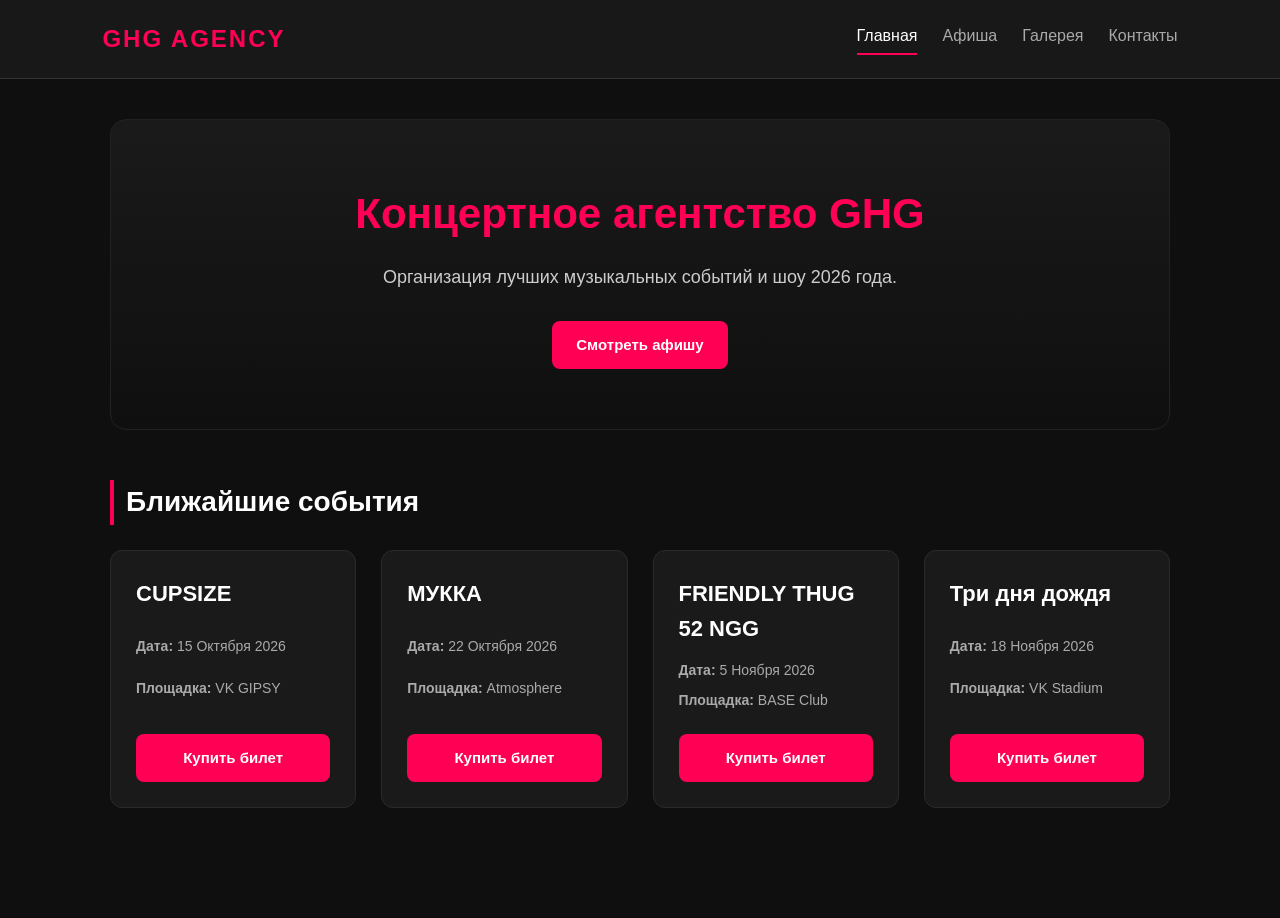
<file: index.html>
<!DOCTYPE html>
<html lang="ru">
<head>
    <meta charset="UTF-8">
    <meta name="viewport" content="width=device-width, initial-scale=1.0">
    <title>GHG | Концертное агентство</title>
    <link rel="stylesheet" href="style.css">
</head>
<body>
    <header class="header">
        <div class="logo">GHG AGENCY</div>
        <nav class="menu">
            <a href="index.html" class="active">Главная</a>
            <a href="catalog.html">Афиша</a>
            <a href="gallery.html">Галерея</a>
            <a href="contacts.html">Контакты</a>
        </nav>
    </header>

    <main class="container">
        <section class="hero">
            <h1>Концертное агентство GHG</h1>
            <p>Организация лучших музыкальных событий и шоу 2026 года.</p>
            <a href="catalog.html" class="button">Смотреть афишу</a>
        </section>

        <h2>Ближайшие события</h2>
        <div class="cards-grid">
            <div class="card">
                <h3>CUPSIZE</h3>
                <p><strong>Дата:</strong> 15 Октября 2026</p>
                <p><strong>Площадка:</strong> VK GIPSY</p>
                <a href="buy_cup.html" class="button">Купить билет</a>
            </div>
            <div class="card">
                <h3>МУККА</h3>
                <p><strong>Дата:</strong> 22 Октября 2026</p>
                <p><strong>Площадка:</strong> Atmosphere</p>
                <a href="buy_mukka.html" class="button">Купить билет</a>
            </div>
            <div class="card">
                <h3>FRIENDLY THUG 52 NGG</h3>
                <p><strong>Дата:</strong> 5 Ноября 2026</p>
                <p><strong>Площадка:</strong> BASE Club</p>
                <a href="buy_thug.html" class="button">Купить билет</a>
            </div>
            <div class="card">
                <h3>Три дня дождя</h3>
                <p><strong>Дата:</strong> 18 Ноября 2026</p>
                <p><strong>Площадка:</strong> VK Stadium</p>
                <a href="buy_tri.html" class="button">Купить билет</a>
            </div>
        </div>
    </main>
</body>
</html>
</file>
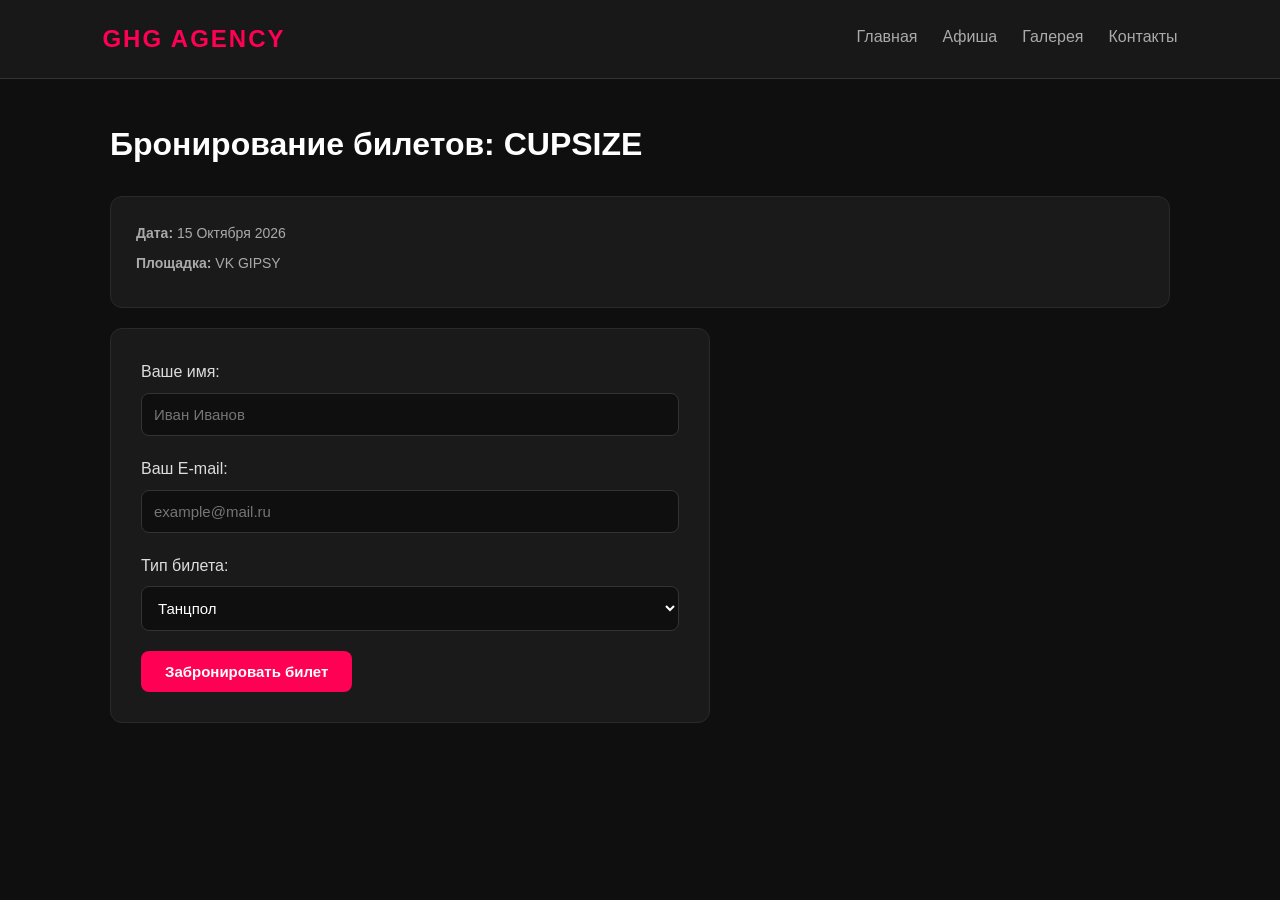
<file: buy_cup.html>
<!DOCTYPE html>
<html lang="ru">
<head>
    <meta charset="UTF-8">
    <meta name="viewport" content="width=device-width, initial-scale=1.0">
    <title>GHG | Билеты на CUPSIZE</title>
    <link rel="stylesheet" href="style.css">
</head>
<body>
    <header class="header">
        <div class="logo">GHG AGENCY</div>
        <nav class="menu">
            <a href="index.html">Главная</a>
            <a href="catalog.html">Афиша</a>
            <a href="gallery.html">Галерея</a>
            <a href="contacts.html">Контакты</a>
        </nav>
    </header>

    <main class="container">
        <h1>Бронирование билетов: CUPSIZE</h1>
        <div class="card">
            <p><strong>Дата:</strong> 15 Октября 2026</p>
            <p><strong>Площадка:</strong> VK GIPSY</p>
        </div>

        <form action="https://formspree.io/f/xrednzzg" method="POST" class="form">
            <input type="hidden" name="artist" value="CUPSIZE">

            <label for="name">Ваше имя:</label>
            <input type="text" id="name" name="name" required placeholder="Иван Иванов">

            <label for="email">Ваш E-mail:</label>
            <input type="email" id="email" name="email" required placeholder="example@mail.ru">

            <label for="ticket_type">Тип билета:</label>
            <select id="ticket_type" name="ticket_type" required>
                <option value="dancefloor">Танцпол</option>
                <option value="fan">Фан-зона</option>
                <option value="vip">VIP стол</option>
            </select>

            <button type="submit" class="button">Забронировать билет</button>
        </form>
    </main>
</body>
</html>
</file>
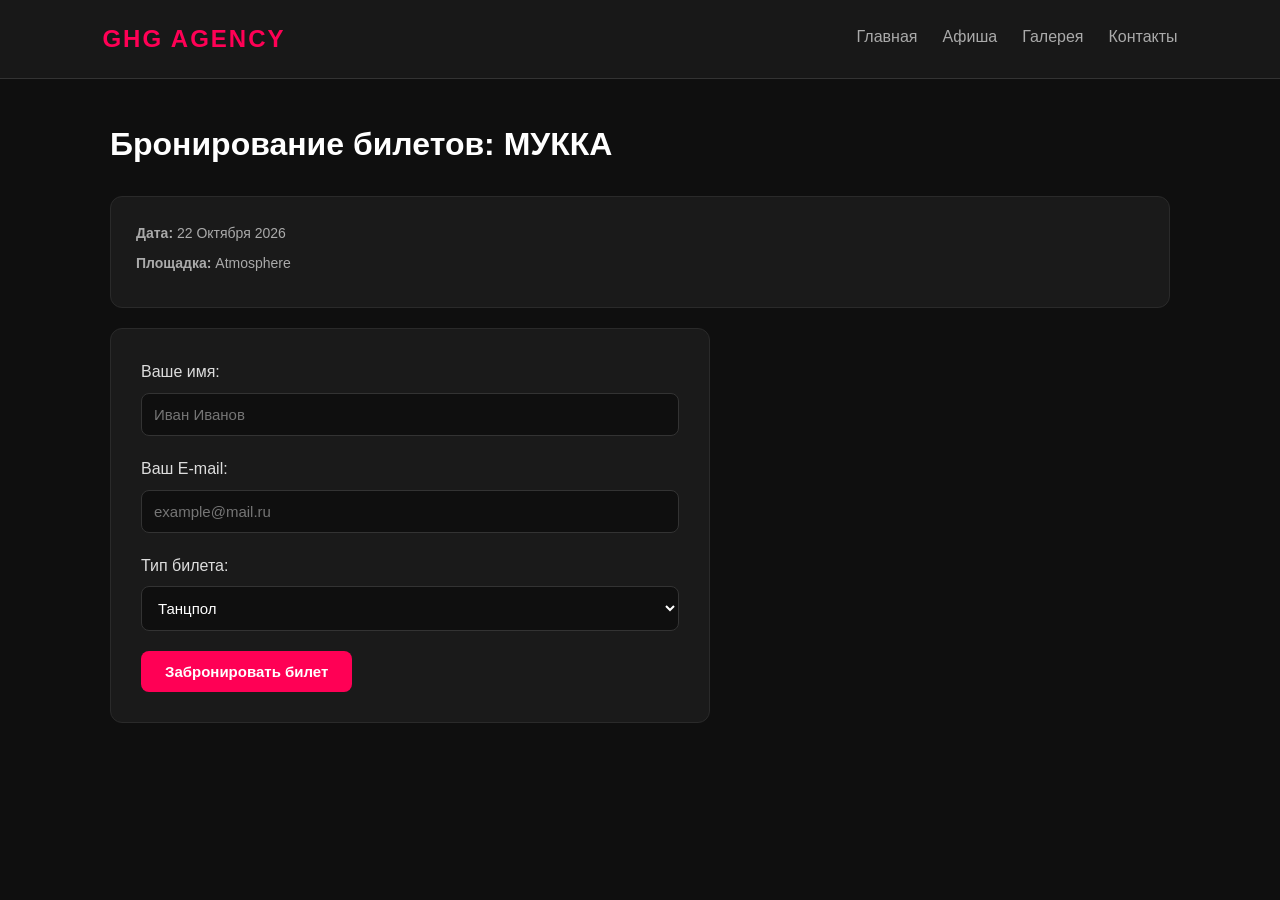
<file: buy_mukka.html>
<!DOCTYPE html>
<html lang="ru">
<head>
    <meta charset="UTF-8">
    <meta name="viewport" content="width=device-width, initial-scale=1.0">
    <title>GHG | Билеты на МУККА</title>
    <link rel="stylesheet" href="style.css">
</head>
<body>
    <header class="header">
        <div class="logo">GHG AGENCY</div>
        <nav class="menu">
            <a href="index.html">Главная</a>
            <a href="catalog.html">Афиша</a>
            <a href="gallery.html">Галерея</a>
            <a href="contacts.html">Контакты</a>
        </nav>
    </header>

    <main class="container">
        <h1>Бронирование билетов: МУККА</h1>
        <div class="card">
            <p><strong>Дата:</strong> 22 Октября 2026</p>
            <p><strong>Площадка:</strong> Atmosphere</p>
        </div>

        <form action="https://formspree.io/f/xrednzzg" method="POST" class="form">
            <input type="hidden" name="artist" value="МУККА">

            <label for="name">Ваше имя:</label>
            <input type="text" id="name" name="name" required placeholder="Иван Иванов">

            <label for="email">Ваш E-mail:</label>
            <input type="email" id="email" name="email" required placeholder="example@mail.ru">

            <label for="ticket_type">Тип билета:</label>
            <select id="ticket_type" name="ticket_type" required>
                <option value="dancefloor">Танцпол</option>
                <option value="fan">Фан-зона</option>
                <option value="vip">VIP стол</option>
            </select>

            <button type="submit" class="button">Забронировать билет</button>
        </form>
    </main>
</body>
</html>
</file>
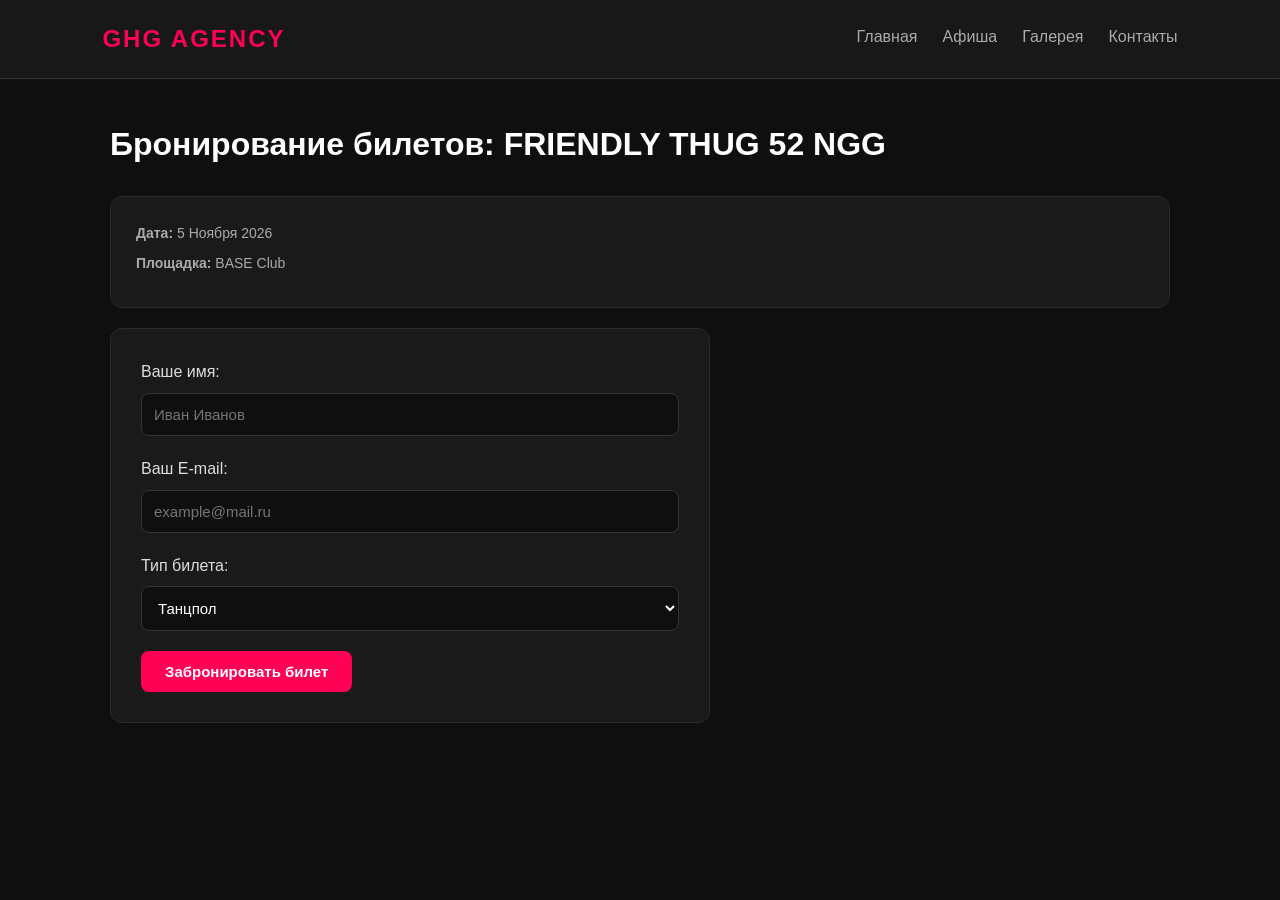
<file: buy_thug.html>
<!DOCTYPE html>
<html lang="ru">
<head>
    <meta charset="UTF-8">
    <meta name="viewport" content="width=device-width, initial-scale=1.0">
    <title>GHG | Билеты на FRIENDLY THUG 52 NGG</title>
    <link rel="stylesheet" href="style.css">
</head>
<body>
    <header class="header">
        <div class="logo">GHG AGENCY</div>
        <nav class="menu">
            <a href="index.html">Главная</a>
            <a href="catalog.html">Афиша</a>
            <a href="gallery.html">Галерея</a>
            <a href="contacts.html">Контакты</a>
        </nav>
    </header>

    <main class="container">
        <h1>Бронирование билетов: FRIENDLY THUG 52 NGG</h1>
        <div class="card">
            <p><strong>Дата:</strong> 5 Ноября 2026</p>
            <p><strong>Площадка:</strong> BASE Club</p>
        </div>

        <form action="https://formspree.io/f/xrednzzg" method="POST" class="form">
            <input type="hidden" name="artist" value="FRIENDLY THUG 52 NGG">

            <label for="name">Ваше имя:</label>
            <input type="text" id="name" name="name" required placeholder="Иван Иванов">

            <label for="email">Ваш E-mail:</label>
            <input type="email" id="email" name="email" required placeholder="example@mail.ru">

            <label for="ticket_type">Тип билета:</label>
            <select id="ticket_type" name="ticket_type" required>
                <option value="dancefloor">Танцпол</option>
                <option value="fan">Фан-зона</option>
                <option value="vip">VIP стол</option>
            </select>

            <button type="submit" class="button">Забронировать билет</button>
        </form>
    </main>
</body>
</html>
</file>
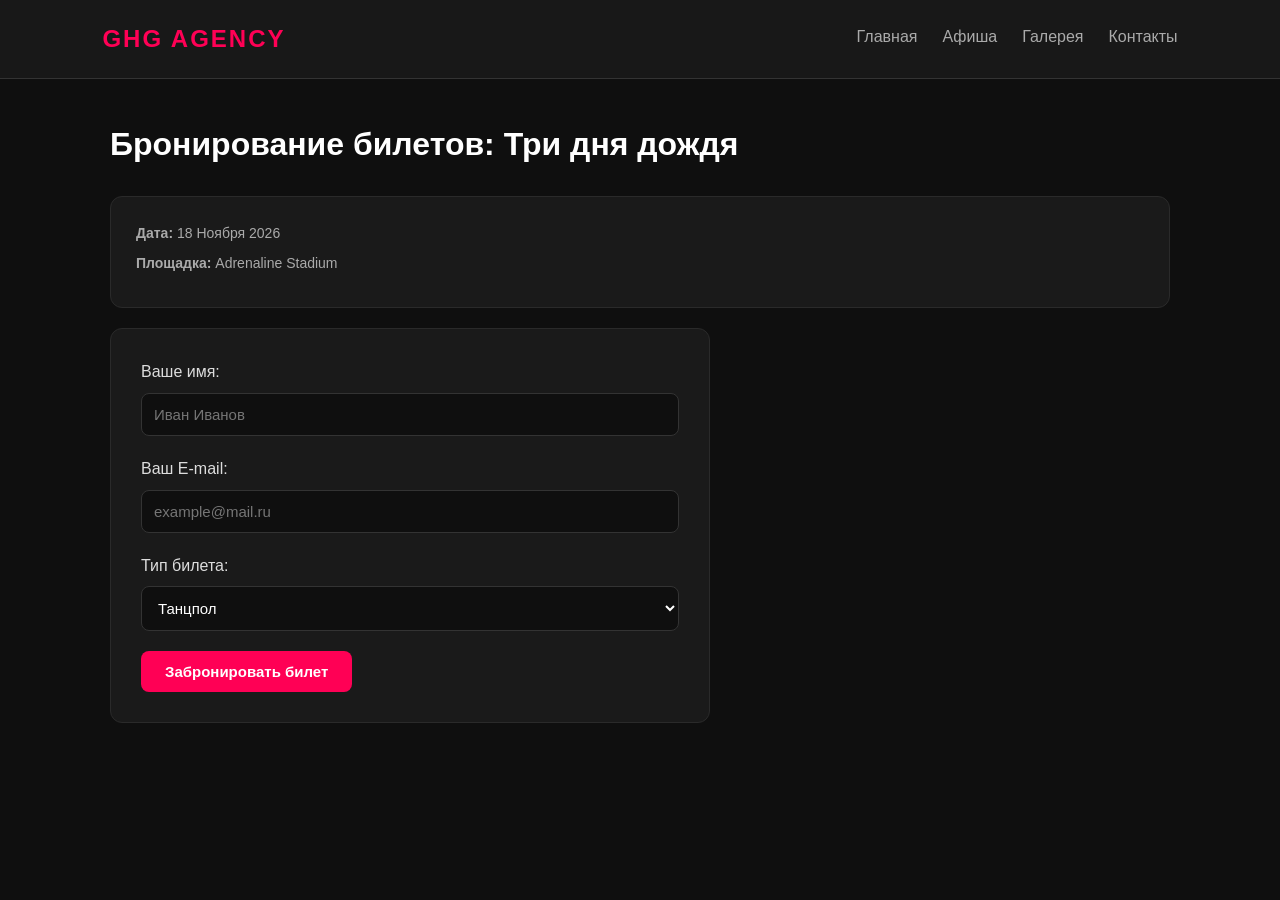
<file: buy_tri.html>
<!DOCTYPE html>
<html lang="ru">
<head>
    <meta charset="UTF-8">
    <meta name="viewport" content="width=device-width, initial-scale=1.0">
    <title>GHG | Билеты на Три дня дождя</title>
    <link rel="stylesheet" href="style.css">
</head>
<body>
    <header class="header">
        <div class="logo">GHG AGENCY</div>
        <nav class="menu">
            <a href="index.html">Главная</a>
            <a href="catalog.html">Афиша</a>
            <a href="gallery.html">Галерея</a>
            <a href="contacts.html">Контакты</a>
        </nav>
    </header>

    <main class="container">
        <h1>Бронирование билетов: Три дня дождя</h1>
        <div class="card">
            <p><strong>Дата:</strong> 18 Ноября 2026</p>
            <p><strong>Площадка:</strong> Adrenaline Stadium</p>
        </div>

        <form action="https://formspree.io/f/xrednzzg" method="POST" class="form">
            <input type="hidden" name="artist" value="Три дня дождя">

            <label for="name">Ваше имя:</label>
            <input type="text" id="name" name="name" required placeholder="Иван Иванов">

            <label for="email">Ваш E-mail:</label>
            <input type="email" id="email" name="email" required placeholder="example@mail.ru">

            <label for="ticket_type">Тип билета:</label>
            <select id="ticket_type" name="ticket_type" required>
                <option value="dancefloor">Танцпол</option>
                <option value="fan">Фан-зона</option>
                <option value="vip">VIP стол</option>
            </select>

            <button type="submit" class="button">Забронировать билет</button>
        </form>
    </main>
</body>
</html>
</file>
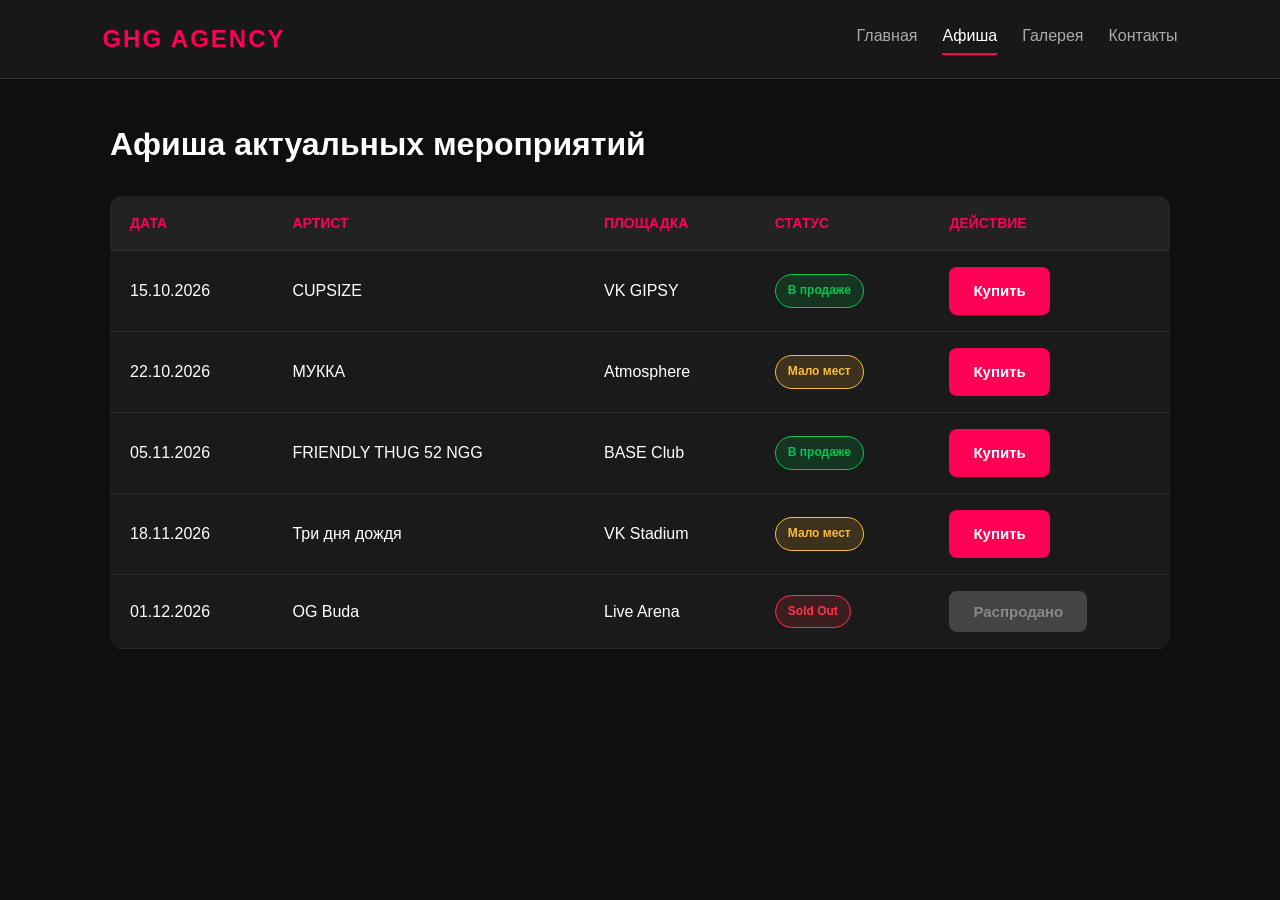
<file: catalog.html>
<!DOCTYPE html>
<html lang="ru">
<head>
    <meta charset="UTF-8">
    <meta name="viewport" content="width=device-width, initial-scale=1.0">
    <title>GHG | Афиша концертов</title>
    <link rel="stylesheet" href="style.css">
</head>
<body>
    <header class="header">
        <div class="logo">GHG AGENCY</div>
        <nav class="menu">
            <a href="index.html">Главная</a>
            <a href="catalog.html" class="active">Афиша</a>
            <a href="gallery.html">Галерея</a>
            <a href="contacts.html">Контакты</a>
        </nav>
    </header>

    <main class="container">
        <h1>Афиша актуальных мероприятий</h1>
        <table class="schedule-table">
            <thead>
                <tr>
                    <th>Дата</th>
                    <th>Артист</th>
                    <th>Площадка</th>
                    <th>Статус</th>
                    <th>Действие</th>
                </tr>
            </thead>
            <tbody>
                <tr>
                    <td>15.10.2026</td>
                    <td>CUPSIZE</td>
                    <td>VK GIPSY</td>
                    <td><span class="status-pill open">В продаже</span></td>
                    <td><a href="buy_cup.html" class="button">Купить</a></td>
                </tr>
                <tr>
                    <td>22.10.2026</td>
                    <td>МУККА</td>
                    <td>Atmosphere</td>
                    <td><span class="status-pill few">Мало мест</span></td>
                    <td><a href="buy_mukka.html" class="button">Купить</a></td>
                </tr>
                <tr>
                    <td>05.11.2026</td>
                    <td>FRIENDLY THUG 52 NGG</td>
                    <td>BASE Club</td>
                    <td><span class="status-pill open">В продаже</span></td>
                    <td><a href="buy_thug.html" class="button">Купить</a></td>
                </tr>
                <tr>
                    <td>18.11.2026</td>
                    <td>Три дня дождя</td>
                    <td>VK Stadium</td>
                    <td><span class="status-pill few">Мало мест</span></td>
                    <td><a href="buy_tri.html" class="button">Купить</a></td>
                </tr>
                <tr>
                    <td>01.12.2026</td>
                    <td>OG Buda</td>
                    <td>Live Arena</td>
                    <td><span class="status-pill sold">Sold Out</span></td>
                    <td><button class="button" disabled>Распродано</button></td>
                </tr>
            </tbody>
        </table>
    </main>
</body>
</html>
</file>
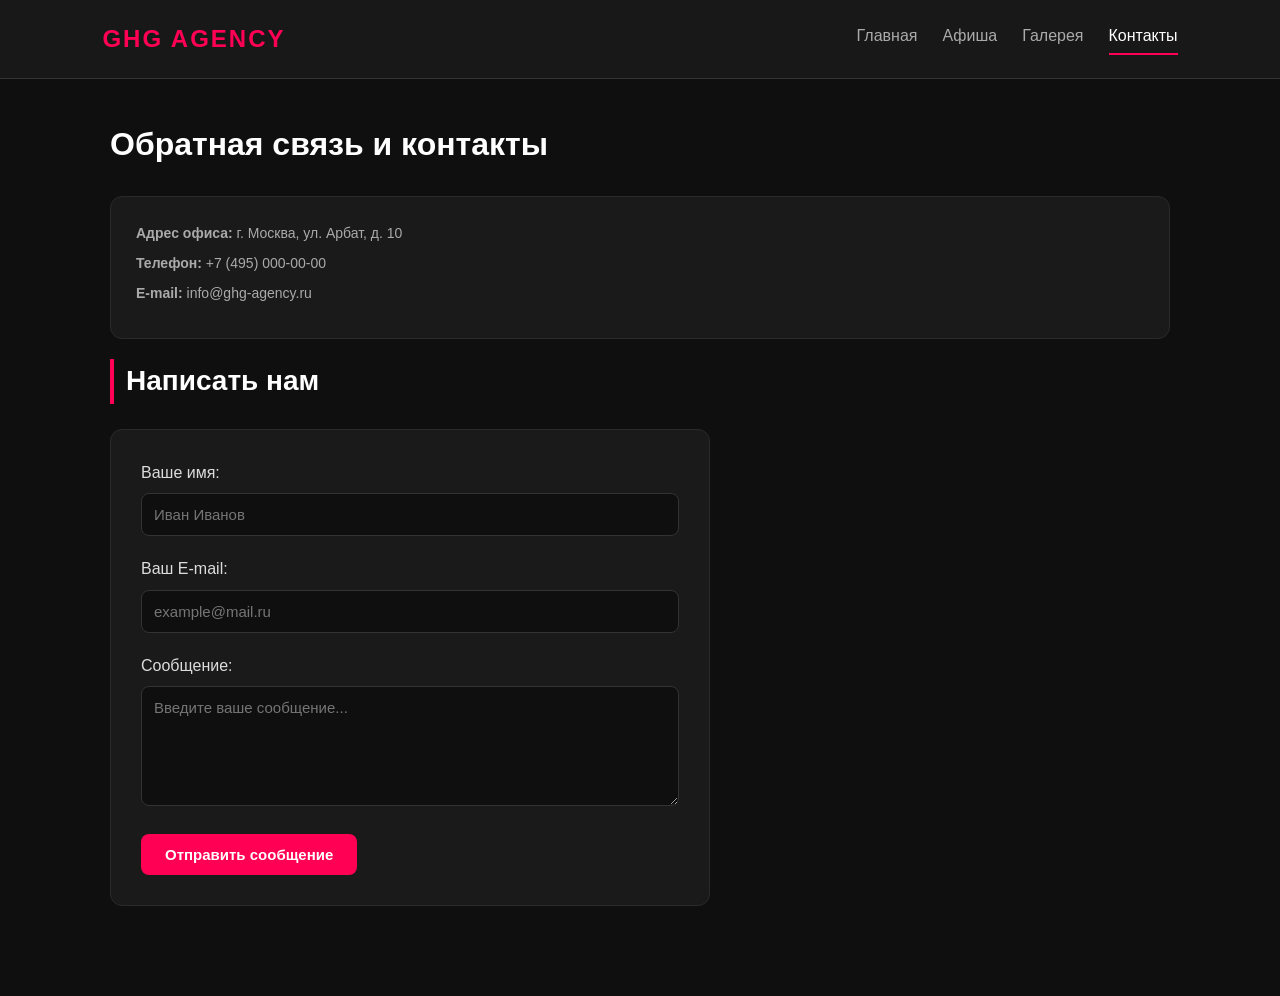
<file: contacts.html>
<!DOCTYPE html>
<html lang="ru">
<head>
    <meta charset="UTF-8">
    <meta name="viewport" content="width=device-width, initial-scale=1.0">
    <title>GHG | Контакты</title>
    <link rel="stylesheet" href="style.css">
</head>
<body>
    <header class="header">
        <div class="logo">GHG AGENCY</div>
        <nav class="menu">
            <a href="index.html">Главная</a>
            <a href="catalog.html">Афиша</a>
            <a href="gallery.html">Галерея</a>
            <a href="contacts.html" class="active">Контакты</a>
        </nav>
    </header>

    <main class="container">
        <h1>Обратная связь и контакты</h1>
        <div class="card">
            <p><strong>Адрес офиса:</strong> г. Москва, ул. Арбат, д. 10</p>
            <p><strong>Телефон:</strong> +7 (495) 000-00-00</p>
            <p><strong>E-mail:</strong> info@ghg-agency.ru</p>
        </div>

        <h2>Написать нам</h2>
        <form action="https://formspree.io/f/xrednzzg" method="POST" class="form">
            <label for="name">Ваше имя:</label>
            <input type="text" id="name" name="name" required placeholder="Иван Иванов">

            <label for="email">Ваш E-mail:</label>
            <input type="email" id="email" name="email" required placeholder="example@mail.ru">

            <label for="message">Сообщение:</label>
            <textarea id="message" name="message" required placeholder="Введите ваше сообщение..."></textarea>

            <button type="submit" class="button">Отправить сообщение</button>
        </form>
    </main>
</body>
</html>
</file>
<file: style.css>
* {
    margin: 0;
    padding: 0;
    box-sizing: border-box;
}

body {
    font-family: 'Inter', -apple-system, BlinkMacSystemFont, "Segoe UI", Roboto, sans-serif;
    background-color: #0f0f0f;
    color: #ffffff;
    line-height: 1.6;
    padding-bottom: 50px;
}

a {
    color: inherit;
    text-decoration: none;
}

.header {
    position: sticky;
    top: 0;
    z-index: 1000;
    display: flex;
    justify-content: space-between;
    align-items: center;
    padding: 20px 8%;
    background-color: rgba(26, 26, 26, 0.95);
    backdrop-filter: blur(10px);
    border-bottom: 1px solid #333333;
}

.logo {
    font-size: 24px;
    font-weight: 900;
    letter-spacing: 2px;
    color: #ff0055;
    text-transform: uppercase;
}

.menu {
    display: flex;
    gap: 25px;
}

.menu a {
    font-size: 16px;
    font-weight: 500;
    color: #aaaaaa;
    transition: all 0.3s ease;
    padding-bottom: 5px;
}

.menu a:hover,
.menu a.active {
    color: #ffffff;
    border-bottom: 2px solid #ff0055;
}

.container {
    max-width: 1100px;
    margin: 40px auto;
    padding: 0 20px;
}

.hero {
    text-align: center;
    padding: 60px 20px;
    background: linear-gradient(180deg, #1a1a1a 0%, #0f0f0f 100%);
    border-radius: 16px;
    border: 1px solid #222222;
    margin-bottom: 50px;
}

.hero h1 {
    font-size: 42px;
    color: #ff0055;
    margin-bottom: 15px;
}

.hero p {
    font-size: 18px;
    color: #cccccc;
    margin-bottom: 30px;
}

h1, h2 {
    margin-bottom: 25px;
    font-weight: 700;
}

h2 {
    font-size: 28px;
    border-left: 4px solid #ff0055;
    padding-left: 12px;
}

.button {
    display: inline-block;
    padding: 12px 24px;
    background-color: #ff0055;
    color: #ffffff;
    font-weight: 600;
    font-size: 15px;
    border: none;
    border-radius: 8px;
    cursor: pointer;
    transition: all 0.3s ease;
    text-align: center;
}

.button:hover {
    background-color: #e0004c;
    transform: translateY(-2px);
    box-shadow: 0 5px 15px rgba(255, 0, 85, 0.4);
}

.button:disabled {
    background-color: #444444;
    color: #888888;
    cursor: not-allowed;
    transform: none;
    box-shadow: none;
}

.cards-grid {
    display: grid;
    grid-template-columns: repeat(auto-fit, minmax(240px, 1fr));
    gap: 25px;
    margin-bottom: 40px;
}

.card {
    background-color: #1a1a1a;
    padding: 25px;
    border-radius: 12px;
    border: 1px solid #2a2a2a;
    transition: all 0.4s ease;
    display: flex;
    flex-direction: column;
    justify-content: space-between;
    margin-bottom: 20px;
}

.card:hover {
    transform: translateY(-8px);
    border-color: #ff0055;
    box-shadow: 0 10px 20px rgba(0, 0, 0, 0.5);
}

.card h3 {
    font-size: 22px;
    color: #ffffff;
    margin-bottom: 12px;
}

.card p {
    font-size: 14px;
    color: #aaaaaa;
    margin-bottom: 8px;
}

.card .button {
    margin-top: 15px;
}

.schedule-table {
    width: 100%;
    border-collapse: collapse;
    background-color: #1a1a1a;
    border-radius: 12px;
    overflow: hidden;
    margin-bottom: 40px;
}

.schedule-table th, 
.schedule-table td {
    padding: 16px 20px;
    text-align: left;
    border-bottom: 1px solid #2a2a2a;
}

.schedule-table th {
    background-color: #222222;
    color: #ff0055;
    font-weight: 600;
    text-transform: uppercase;
    font-size: 14px;
}

.schedule-table tr:hover {
    background-color: #252525;
}

.status-pill {
    padding: 6px 12px;
    border-radius: 20px;
    font-size: 12px;
    font-weight: 600;
    display: inline-block;
}

.status-pill.open {
    background-color: rgba(0, 200, 81, 0.15);
    color: #00c851;
    border: 1px solid #00c851;
}

.status-pill.few {
    background-color: rgba(255, 187, 51, 0.15);
    color: #ffbb33;
    border: 1px solid #ffbb33;
}

.status-pill.sold {
    background-color: rgba(255, 53, 71, 0.15);
    color: #ff3547;
    border: 1px solid #ff3547;
}

.video-container {
    margin-bottom: 40px;
    border-radius: 12px;
    overflow: hidden;         
    border: 1px solid #333333;
    line-height: 0;            
}

.video-container iframe {
    display: block;            
    width: 100%;
    border: none;
}

.gallery-grid {
    display: grid;
    grid-template-columns: repeat(3, 1fr);
    gap: 20px;
    margin-bottom: 25px;
}

.gallery-grid img {
    width: 100%;
    height: 220px;
    object-fit: cover;
    border-radius: 8px;
    transition: transform 0.3s ease;
}

.gallery-grid img:hover {
    transform: scale(1.03);
}

/* Скрытый блок галереи (Управляется через JS) */
#hidden-gallery {
    display: none;
    margin-top: 20px;
}

.form {
    background-color: #1a1a1a;
    padding: 30px;
    border-radius: 12px;
    border: 1px solid #2a2a2a;
    max-width: 600px;
}

.form label {
    display: block;
    margin-bottom: 8px;
    font-weight: 500;
    color: #dddddd;
}

.form input,
.form select,
.form textarea {
    width: 100%;
    padding: 12px;
    margin-bottom: 20px;
    background-color: #0f0f0f;
    border: 1px solid #333333;
    border-radius: 8px;
    color: #ffffff;
    font-family: inherit;
    font-size: 15px;
}

.form input:focus,
.form select:focus,
.form textarea:focus {
    outline: none;
    border-color: #ff0055;
    box-shadow: 0 0 8px rgba(255, 0, 85, 0.3);
}

.form textarea {
    min-height: 120px;
    resize: vertical;
}
</file>
